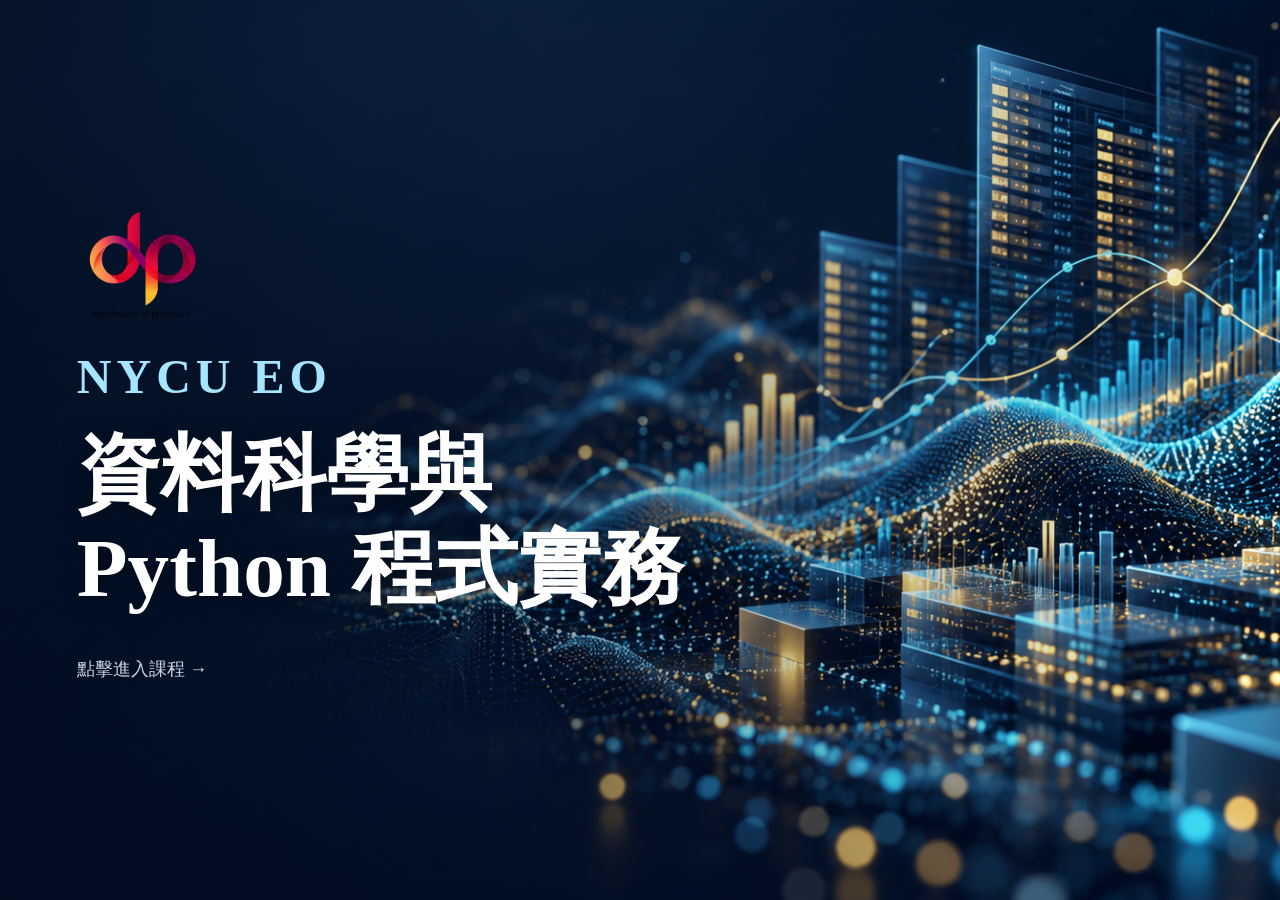
<file: index.html>
<!DOCTYPE html>
<html lang="zh-Hant">
    <head>
        <meta charset="utf-8">
        <meta name="viewport" content="width=device-width, initial-scale=1">
        <title>NYCU EO Data Science and Python Programming</title>
        <link rel="stylesheet" href="eo.css">
    </head>
<body>
    <!-- 首頁 -->
    <div id="home">
        <button id="enter-course" type="button">
            <img class="cover-logo" src="images/logo.png" alt="光電工程學系">

            <span class="cover-school">NYCU EO</span>
            <h1>資料科學與<br>Python 程式實務</h1>

            <p>點擊進入課程 →</p>
        </button>
    </div>

    <!-- 課程頁：一開始隱藏 -->
    <div id="course" hidden>
        <header class="topbar">
            <button
                id="menu-toggle"
                type="button"
                aria-label="開啟課程選單"
                aria-controls="sidebar"
                aria-expanded="false"
            >☰</button>

            <button id="back-home" type="button" aria-label="回到首頁">
                <img class="header-logo" src="images/logo.png" alt="">
                <span>Data Science and Python Programming</span>
            </button>
        </header>

        <div class="course-layout">
            <nav id="sidebar" aria-label="課程目錄" hidden>
                <h2>課程目錄</h2>
            <div class="sidebar-actions">
                <button id="show-resources" type="button">課程資源下載</button>
            </div>

            <section>
                <h2>Python 開發環境建置</h2>
                <ul>
                    <li><a href="https://hackmd.io/@snch1211/B14wBiv9Mx">Python 開發環境建置（macOS / Linux 篇）</a></li>
                    <li><a href="https://hackmd.io/@TongGG/B1joKZucMe">Python開發環境建置（windows篇）</a></li>
                    <li><a href="https://hackmd.io/@TongGG/r1Dbu_K9zx">Python開發環境建置（Windows 實測版）</a></li>
                </ul>
            </section>
            <section>
                <h2>A. Principles of Data Literacy</h2>
                <ul>
                    <li><a href="https://hackmd.io/@wXP1AgrmTTi2IXM8P62bEw/SyafQIPN-g">A_1.Introduction to Data Literacy</a></li>
                    <li><a href="https://hackmd.io/@wXP1AgrmTTi2IXM8P62bEw/rJdCXUwVZl">A_2. Thinking Data</a></li>
                    <li><a href="https://hackmd.io/@wXP1AgrmTTi2IXM8P62bEw/B1lF0TKrbg">A_3. Visualizing Data</a></li>
                    <li><a href="https://hackmd.io/@wXP1AgrmTTi2IXM8P62bEw/rkwh5_jrZx">A_4. Analyzing Data</a></li>
                </ul>
            </section>
            <section>
                <h2>B. Python Fundamentals</h2>
                <ul>
                    <li><a href="https://hackmd.io/@wXP1AgrmTTi2IXM8P62bEw/rycN-8J8Zl">B_1. Basic Python Syntax and Data Types</a></li>
                    <li><a href="https://hackmd.io/@wXP1AgrmTTi2IXM8P62bEw/Byx43fULZx">B_2. Functions</a></li>
                    <li><a href="https://hackmd.io/@wXP1AgrmTTi2IXM8P62bEw/S1-q3HdUWe">B_3. Control Flow</a></li>
                    <li><a href="https://hackmd.io/@wXP1AgrmTTi2IXM8P62bEw/SJSYszs8Wx">B_4. Introduction to Lists</a></li>
                    <li><a href="https://hackmd.io/@wXP1AgrmTTi2IXM8P62bEw/SksfuT3LWg">B_5. Working with Lists</a></li>
                    <li><a href="https://hackmd.io/@wXP1AgrmTTi2IXM8P62bEw/r1QE836LWg">B_6. Loops</a></li>
                    <li><a href="https://hackmd.io/@wXP1AgrmTTi2IXM8P62bEw/Hy_yiPXwWl">B_7. Strings</a></li>
                    <li><a href="https://hackmd.io/@wXP1AgrmTTi2IXM8P62bEw/S1J8oDmPWx">B_8. Working with Strings</a></li>
                    <li><a href="https://hackmd.io/@wXP1AgrmTTi2IXM8P62bEw/ryYgQxA8Ze">B_9. Dictionaries</a></li>
                    <li><a href="https://hackmd.io/@wXP1AgrmTTi2IXM8P62bEw/SyHneIlwWe">B_10. Working with Dictionaries</a></li>
                    <li><a href="https://hackmd.io/@wXP1AgrmTTi2IXM8P62bEw/BJWUDFxD-g">B_11. Files</a></li>
                </ul>
            </section>
            <section>
                <h2>C. Python Pandas and Numpy</h2>
                <ul>
                    <li><a href="https://hackmd.io/@wXP1AgrmTTi2IXM8P62bEw/SyoUO3EDbg">C_1. Introduction</a></li>
                    <li><a href="https://hackmd.io/@wXP1AgrmTTi2IXM8P62bEw/rJY9Lmwvbe">C_2. Lambda Functions</a></li>
                    <li><a href="https://hackmd.io/@wXP1AgrmTTi2IXM8P62bEw/ByFH3QDvbx">C_3. Hands-on with pandas</a></li>
                    <li><a href="https://hackmd.io/@wXP1AgrmTTi2IXM8P62bEw/H19zOItvbl">C_4. Modifying DataFrames</a></li>
                    <li><a href="https://hackmd.io/@wXP1AgrmTTi2IXM8P62bEw/r1EHjqtPWl">C_5. Aggregation in pandas</a></li>
                    <li><a href="https://hackmd.io/@wXP1AgrmTTi2IXM8P62bEw/S1rm8icvZx">C_6. Multiple DataFrames</a></li>
                </ul>
            </section>
            <section>
                <h2>D. Exploratory Data Analysis in Python</h2>
                <ul>
                    <li><a href="https://hackmd.io/@wXP1AgrmTTi2IXM8P62bEw/Hy3HfH7ube">D_1. Introduction of EDA Process</a></li>
                    <li><a href="https://hackmd.io/@wXP1AgrmTTi2IXM8P62bEw/Sk5wJ8gubl">D_2. Variable Types and Value's Data Types</a></li>
                    <li><a href="https://hackmd.io/@wXP1AgrmTTi2IXM8P62bEw/Bk3o8mVu-e">D_3. Statistical Summaries for Single Feature</a></li>
                    <li><a href="https://hackmd.io/@wXP1AgrmTTi2IXM8P62bEw/HkI3VNSu-g">D_4. Relationship between Numerical and Categorical Variables</a></li>
                    <li><a href="https://hackmd.io/@wXP1AgrmTTi2IXM8P62bEw/S1a_M5rOWg">D_5. Relationship between Two Numerical Variables</a></li>
                    <li><a href="https://hackmd.io/@wXP1AgrmTTi2IXM8P62bEw/rkXmf1UuWl">D_6. Relationship between Two Categorical Variables</a></li>
                </ul>
            </section>
            </nav>

            <main class="reader">
                <!-- 課程資源 -->
                <section id="resources-panel" class="resources-panel" hidden>
                    <p class="eyebrow">COURSE RESOURCES</p>
                    <h1>課程資源下載</h1>
                    <p>課程使用的資料集、程式範例與補充教材。</p>
                    <div class="resource-list">
                        <a class="resource-item" href="resources/data.zip" download>
                            <span>data</span>
                            <span class="download-label">下載 data.zip ↓</span>
                        </a>

                        <a class="resource-item" href="resources/Numpy.zip" download>
                            <span>NumPy</span>
                            <span class="download-label">下載 Numpy.zip ↓</span>
                        </a>
                        
                        <a class="resource-item" href="resources/script.py.zip" download>
                            <span>script.py</span>
                            <span class="download-label">下載 script.py.zip ↓</span>
                        </a>
                    </div>
                </section>

                <!-- 講義閱讀區 -->
                <iframe
                    name="lesson-frame"
                    id="lesson-frame"
                    title="課程講義閱讀視窗"
                    src="about:blank"
                    hidden
                ></iframe>
            </main>
        </div>
    </div>

    <script src="eo.js"></script>
</body>
</file>
<file: eo.css>
/* ===== 基本設定 ===== */

* {
    box-sizing: border-box;
}

[hidden] {
    display: none !important;
}

body {
    margin: 0;
    font-family: "Times New Roman", Times, "MingLiU", serif;
    color: #182538;
}

button {
    font: inherit;
    cursor: pointer;
}

button:focus-visible,
a:focus-visible {
    outline: 2px solid #7dd3fc;
    outline-offset: 3px;
}


/* ===== 首頁封面 ===== */

#home {
    min-height: 100dvh;
    background-color: #10243a;
    background-image:
        linear-gradient(
            90deg,
            rgba(5, 17, 35, 0.65),
            transparent
        ),
        url("images/cover.png");
    background-position: center;
    background-size: cover;
    background-repeat: no-repeat;
}

#enter-course {
    display: flex;
    flex-direction: column;
    justify-content: center;
    align-items: flex-start;

    width: 100%;
    min-height: 100dvh;
    padding: clamp(24px, 6vw, 100px);
    border: 0;

    background: transparent;
    color: white;
    text-align: left;
}

#enter-course:focus-visible {
    outline: 4px solid #7dd3fc;
    outline-offset: -8px;
}

#enter-course .cover-logo {
    display: block;
    width: clamp(90px, 10vw, 140px);
    height: auto;
    margin-bottom: 20px;
    background: transparent;
}

#enter-course .cover-school {
    font-size: clamp(28px, 4vw, 48px);
    font-weight: 700;
    letter-spacing: 5px;
    color: #a5e5ff;
}

#enter-course h1 {
    max-width: 1200px;
    margin: 24px 0;
    font-size: clamp(36px, 6.5vw, 96px);
    line-height: 1.12;
    overflow-wrap: anywhere;
    text-shadow: 0 3px 24px rgba(0, 0, 0, 0.35);
}

#enter-course p {
    color: #cbd5e1;
    font-size: 18px;
}


/* ===== 課程頁整體 ===== */

#course {
    display: flex;
    flex-direction: column;
    height: 100dvh;
}

.topbar {
    display: flex;
    align-items: center;
    flex-shrink: 0;
    gap: 18px;

    min-height: 76px;
    padding: 10px 20px;

    background: #10243a;
    color: white;
}

#menu-toggle {
    flex-shrink: 0;
    padding: 6px 12px;
    border: 0;
    border-radius: 6px;

    background: transparent;
    color: white;
    font-size: 28px;
}

#menu-toggle:hover {
    background: #ffffff20;
}


/* ===== 左上角 Logo＋課程名稱 ===== */

#back-home {
    display: flex;
    align-items: center;
    gap: 14px;
    min-width: 0;
    padding: 6px 0;
    border: 0;

    background: transparent;
    color: white;
    text-align: left;
    font-size: 22px;
    font-weight: 700;
}

#back-home:hover span {
    text-decoration: underline;
    text-underline-offset: 5px;
}

.header-logo {
    display: block;
    flex-shrink: 0;
    width: 52px;
    height: 52px;
    object-fit: contain;
    background: transparent;
}

#back-home span {
    line-height: 1.35;
    overflow-wrap: anywhere;
}


/* ===== 左側目錄 ===== */

.course-layout {
    position: relative;
    display: flex;
    flex: 1;
    min-height: 0;
}

#sidebar {
    flex-shrink: 0;
    width: 320px;
    padding: 24px 18px;
    overflow-y: auto;

    background: #f1f5f9;
    border-right: 1px solid #dbe2ea;
}

#sidebar > h2 {
    margin-top: 0;
}

#sidebar section {
    margin-bottom: 28px;
}

#sidebar section h2 {
    font-size: 16px;
    line-height: 1.5;
}

#sidebar ul {
    margin: 0;
    padding: 0;
    list-style: none;
}

#sidebar li + li {
    margin-top: 5px;
}

#sidebar a {
    display: block;
    padding: 10px;
    border-radius: 6px;

    color: #334155;
    line-height: 1.5;
    text-decoration: none;
    overflow-wrap: anywhere;
}

#sidebar a:hover,
#sidebar a[aria-current="page"] {
    background: #dbeafe;
    color: #1745a0;
}


/* ===== 目錄功能按鈕 ===== */

.sidebar-actions {
    display: grid;
    gap: 8px;
    margin-bottom: 28px;
}

.sidebar-actions button {
    padding: 12px;
    border: 1px solid #cbd5e1;
    border-radius: 8px;

    background: white;
    color: #243247;
    text-align: left;
}

.sidebar-actions button:hover,
.sidebar-actions button[aria-current="page"] {
    background: #dbeafe;
    border-color: #93c5fd;
    color: #1745a0;
}


/* ===== 講義閱讀區 ===== */

.reader {
    flex: 1;
    min-width: 0;
    min-height: 0;
    padding: 0;
    overflow: hidden;
    background: white;
}

#lesson-frame {
    display: block;
    width: 100%;
    height: 100%;
    border: 0;
    background: white;
}


/* ===== 資源下載頁 ===== */

.resources-panel {
    height: 100%;
    padding: clamp(24px, 5vw, 64px);
    overflow-y: auto;
    background: #f8fafc;
}

.eyebrow {
    font-size: 12px;
    font-weight: 700;
    letter-spacing: 2px;
    color: #2870b8;
}

.resources-panel h1 {
    margin: 12px 0;
    font-size: clamp(28px, 4vw, 42px);
}

.resource-list {
    display: grid;
    gap: 12px;
    max-width: 900px;
    margin-top: 32px;
}

.resource-item {
    display: flex;
    justify-content: space-between;
    align-items: center;
    flex-wrap: wrap;
    gap: 12px;

    padding: 20px;
    border: 1px solid #dbe2ea;
    border-radius: 10px;

    background: white;
    color: #243247;
    text-decoration: none;
    overflow-wrap: anywhere;
}

.resource-item:hover {
    border-color: #2870b8;
    background: #eff6ff;
}

.download-label {
    color: #1765ad;
    font-size: 14px;
}


/* ===== 手機版 ===== */

@media (max-width: 700px) {
    .topbar {
        min-height: 64px;
        gap: 10px;
        padding: 10px 12px;
    }

    #menu-toggle {
        padding: 6px 8px;
    }

    #back-home {
        gap: 10px;
        font-size: 16px;
    }

    .header-logo {
        width: 40px;
        height: 40px;
    }

    #sidebar {
        position: absolute;
        inset: 0 auto 0 0;
        z-index: 10;
        width: min(320px, 85vw);
        box-shadow: 8px 0 24px #0002;
    }

    #enter-course .cover-school {
        letter-spacing: 3px;
    }
}
</file>
